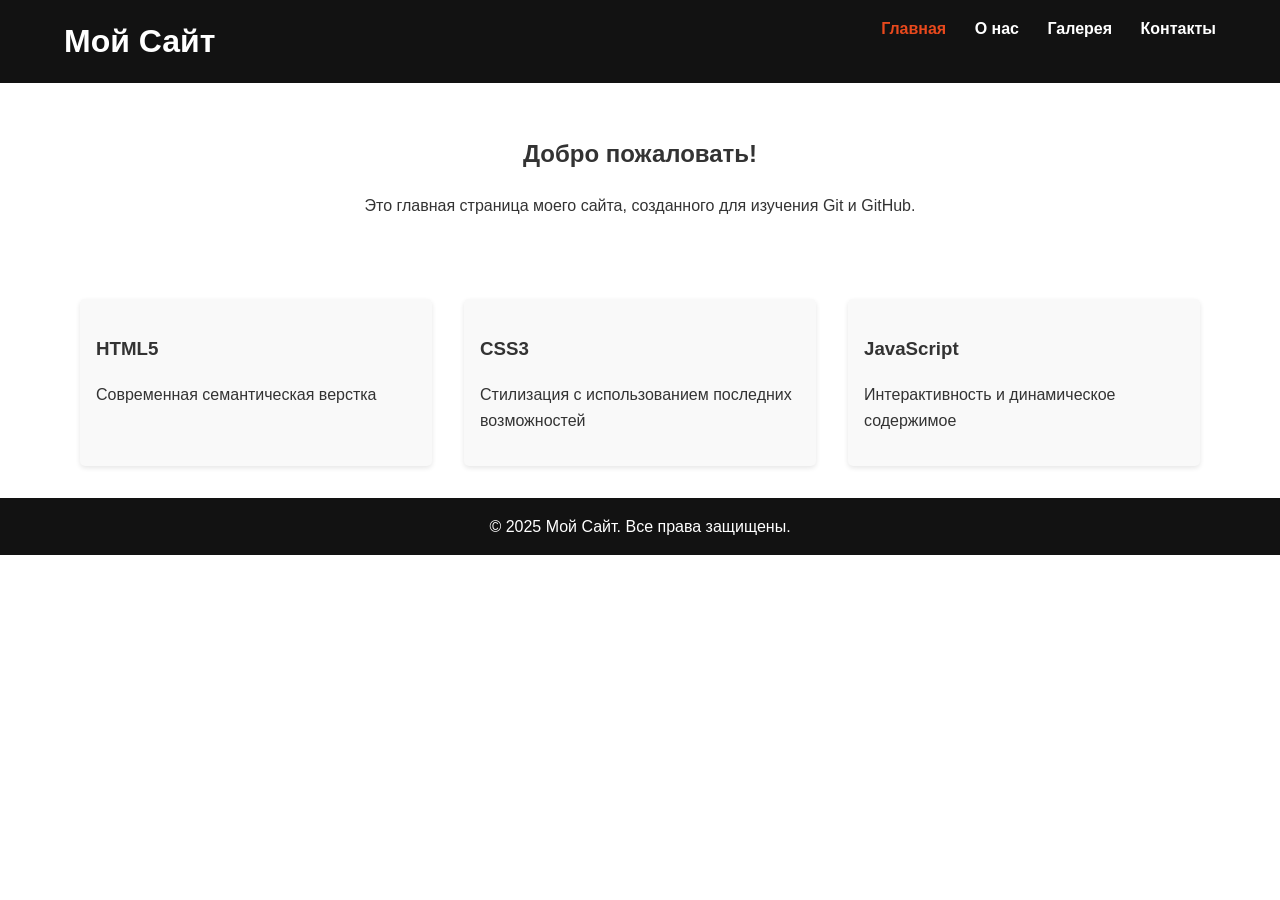
<file: index.html>
<!DOCTYPE html>
<html lang="ru">
<head>
    <meta charset="UTF-8">
    <meta name="viewport" content="width=device-width, initial-scale=1.0">
    <title>Мой сайт - Главная</title>
    <link rel="stylesheet" href="styles/main.css">
    <link rel="stylesheet" href="styles/header.css">
    <link rel="stylesheet" href="styles/footer.css">
</head>
<body>
    <header class="site-header">
        <div class="container">
            <h1 class="logo">Мой Сайт</h1>
            <nav class="main-nav">
                <ul>
                    <li><a href="index.html" class="active">Главная</a></li>
                    <li><a href="pages/about.html">О нас</a></li>
                    <li><a href="pages/gallery.html">Галерея</a></li>
                    <li><a href="pages/contact.html">Контакты</a></li>
                </ul>
            </nav>
        </div>
    </header>

    <main class="container">
        <section class="hero">
            <h2>Добро пожаловать!</h2>
            <p>Это главная страница моего сайта, созданного для изучения Git и GitHub.</p>
        </section>

        <section class="features">
            <article class="feature-card">
                <h3>HTML5</h3>
                <p>Современная семантическая верстка</p>
            </article>
            <article class="feature-card">
                <h3>CSS3</h3>
                <p>Стилизация с использованием последних возможностей</p>
            </article>
            <article class="feature-card">
                <h3>JavaScript</h3>
                <p>Интерактивность и динамическое содержимое</p>
            </article>
        </section>
    </main>

    <footer class="site-footer">
        <div class="container">
            <p>&copy; 2025 Мой Сайт. Все права защищены.</p>
        </div>
    </footer>

    <script src="scripts/main.js"></script>
</body>
</html>
</file>
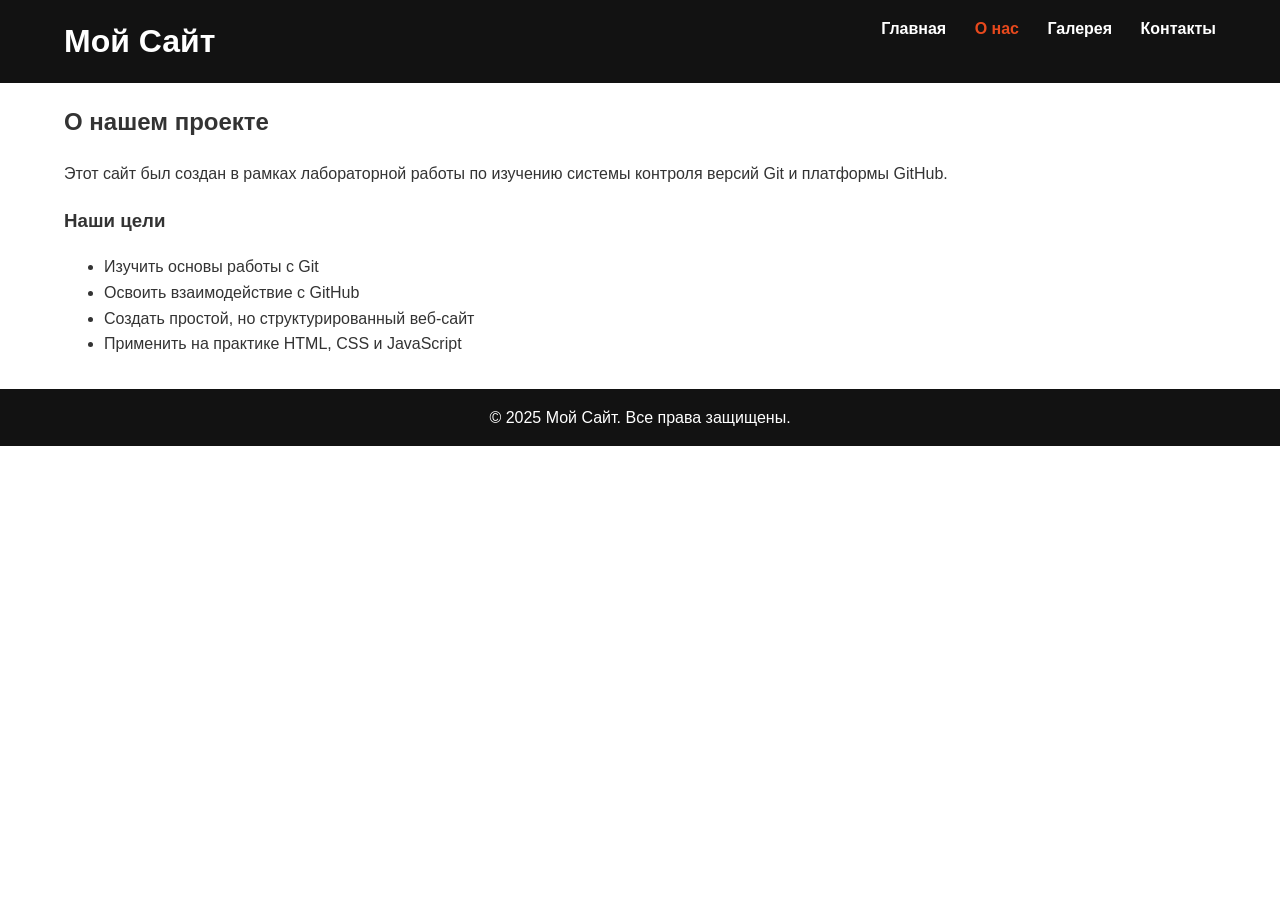
<file: pages/about.html>
<!DOCTYPE html>
<html lang="ru">
<head>
    <meta charset="UTF-8">
    <meta name="viewport" content="width=device-width, initial-scale=1.0">
    <title>Мой сайт - О нас</title>
    <link rel="stylesheet" href="../styles/main.css">
    <link rel="stylesheet" href="../styles/header.css">
    <link rel="stylesheet" href="../styles/footer.css">
</head>
<body>
    <header class="site-header">
        <div class="container">
            <h1 class="logo">Мой Сайт</h1>
            <nav class="main-nav">
                <ul>
                    <li><a href="../index.html">Главная</a></li>
                    <li><a href="about.html" class="active">О нас</a></li>
                    <li><a href="gallery.html">Галерея</a></li>
                    <li><a href="contact.html">Контакты</a></li>
                </ul>
            </nav>
        </div>
    </header>

    <main class="container">
        <article>
            <h2>О нашем проекте</h2>
            <p>Этот сайт был создан в рамках лабораторной работы по изучению системы контроля версий Git и платформы GitHub.</p>
            
            <h3>Наши цели</h3>
            <ul>
                <li>Изучить основы работы с Git</li>
                <li>Освоить взаимодействие с GitHub</li>
                <li>Создать простой, но структурированный веб-сайт</li>
                <li>Применить на практике HTML, CSS и JavaScript</li>
            </ul>
        </article>
    </main>

    <footer class="site-footer">
        <div class="container">
            <p>&copy; 2025 Мой Сайт. Все права защищены.</p>
        </div>
    </footer>

    <script src="../scripts/main.js"></script>
</body>
</html>
</file>
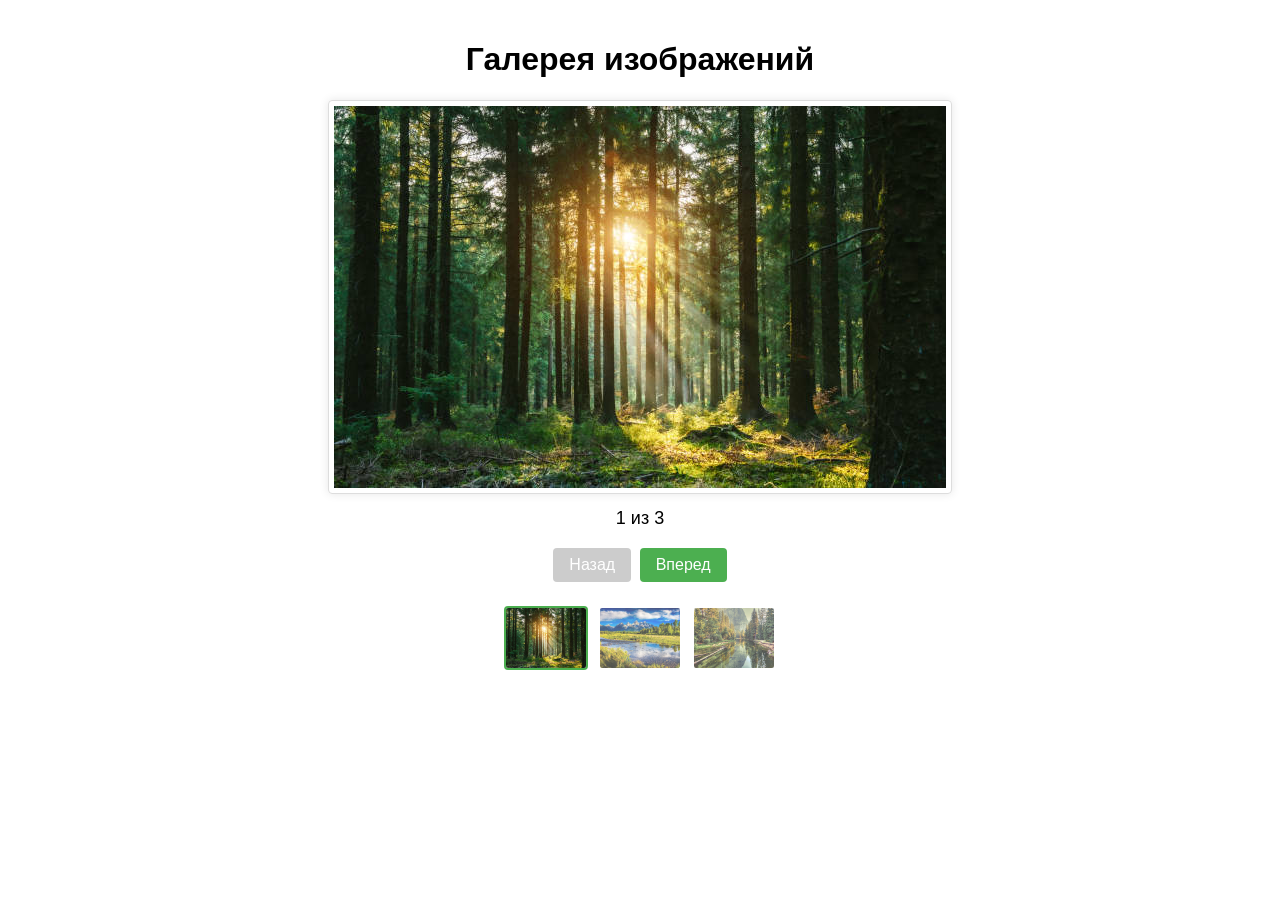
<file: pages/gallery.html>
<!DOCTYPE html>
<html lang="ru">
<head>
    <meta charset="UTF-8">
    <meta name="viewport" content="width=device-width, initial-scale=1.0">
    <title>Галерея изображений</title>
    <style>
        body {
            font-family: Arial, sans-serif;
            max-width: 800px;
            margin: 0 auto;
            padding: 20px;
            text-align: center;
        }
        
        .gallery-container {
            position: relative;
            margin: 20px 0;
        }
        
        .gallery-image {
            max-width: 100%;
            height: auto;
            border: 1px solid #ddd;
            border-radius: 4px;
            padding: 5px;
            box-shadow: 0 0 10px rgba(0,0,0,0.1);
        }
        
        .gallery-nav {
            margin: 15px 0;
        }
        
        .gallery-nav button {
            background-color: #4CAF50;
            color: white;
            border: none;
            padding: 8px 16px;
            text-align: center;
            text-decoration: none;
            display: inline-block;
            font-size: 16px;
            margin: 4px 2px;
            cursor: pointer;
            border-radius: 4px;
        }
        
        .gallery-nav button:hover {
            background-color: #45a049;
        }
        
        .gallery-nav button:disabled {
            background-color: #cccccc;
            cursor: not-allowed;
        }
        
        .image-counter {
            margin: 10px 0;
            font-size: 18px;
        }
        
        .thumbnail-container {
            display: flex;
            justify-content: center;
            flex-wrap: wrap;
            gap: 10px;
            margin-top: 20px;
        }
        
        .thumbnail {
            width: 80px;
            height: 60px;
            object-fit: cover;
            cursor: pointer;
            border: 2px solid transparent;
            border-radius: 4px;
            opacity: 0.7;
            transition: opacity 0.3s, border-color 0.3s;
        }
        
        .thumbnail:hover, .thumbnail.active {
            opacity: 1;
            border-color: #4CAF50;
        }
    </style>
</head>
<body>
    <h1>Галерея изображений</h1>
    
    <div class="gallery-container">
        <img id="current-image" class="gallery-image" src="" alt="Галерея изображений">
        
        <div class="image-counter">
            <span id="current-index">1</span> из <span id="total-images">0</span>
        </div>
        
        <div class="gallery-nav">
            <button id="prev-btn" disabled>Назад</button>
            <button id="next-btn" disabled>Вперед</button>
        </div>
        
        <div class="thumbnail-container" id="thumbnails">
            <!-- Миниатюры будут добавлены через JavaScript -->
        </div>
    </div>
    
    <script src = "../scripts/gallery.js">
         
    </script>
</body>
</html>
</file>
<file: styles/main.css>
body {
    font-family: 'Arial', sans-serif;
    line-height: 1.6;
    margin: 0;
    padding: 0;
    color: #333;
}

.container {
    width: 90%;
    max-width: 1200px;
    margin: 0 auto;
    padding: 0 15px;
}

.features {
    display: flex;
    justify-content: space-between;
    margin: 2rem 0;
}

.feature-card {
    flex: 1;
    padding: 1rem;
    margin: 0 1rem;
    background: #f9f9f9;
    border-radius: 5px;
    box-shadow: 0 2px 5px rgba(0,0,0,0.1);
}

.hero {
    padding: 2rem 0;
    text-align: center;
}



# стили для контактов

.contact-form {
    max-width: 600px;
    margin: 2rem auto;
    padding: 1rem;
    background: #f9f9f9;
    border-radius: 5px;
}

.form-group {
    margin-bottom: 1rem;
}

.form-group label {
    display: block;
    margin-bottom: 0.5rem;
}

.form-group input,
.form-group textarea {
    width: 100%;
    padding: 0.5rem;
    border: 1px solid #ddd;
    border-radius: 4px;
}

button[type="submit"] {
    background: #35424a;
    color: white;
    padding: 0.5rem 1rem;
    border: none;
    border-radius: 4px;
    cursor: pointer;
}

button[type="submit"]:hover {
    background: #e8491d;
}
</file>
<file: styles/header.css>
.site-header {
    background: #121212;
    color: white;
    padding: 1rem 0;
}

.logo {
    margin: 0;
    display: inline-block;
}

.main-nav {
    display: inline-block;
    float: right;
}

.main-nav ul {
    list-style: none;
    margin: 0;
    padding: 0;
}

.main-nav li {
    display: inline-block;
    margin-left: 1.5rem;
}

.main-nav a {
    color: white;
    text-decoration: none;
    font-weight: bold;
}

.main-nav a:hover, .main-nav a.active {
    color: #e8491d;
}
</file>
<file: styles/footer.css>
/* Стили подвала */
.site-footer {
    background: #121212;
    color: white;
    text-align: center;
    padding: 1rem 0;
    margin-top: 2rem;
}

.site-footer p {
    margin: 0;
}
</file>
